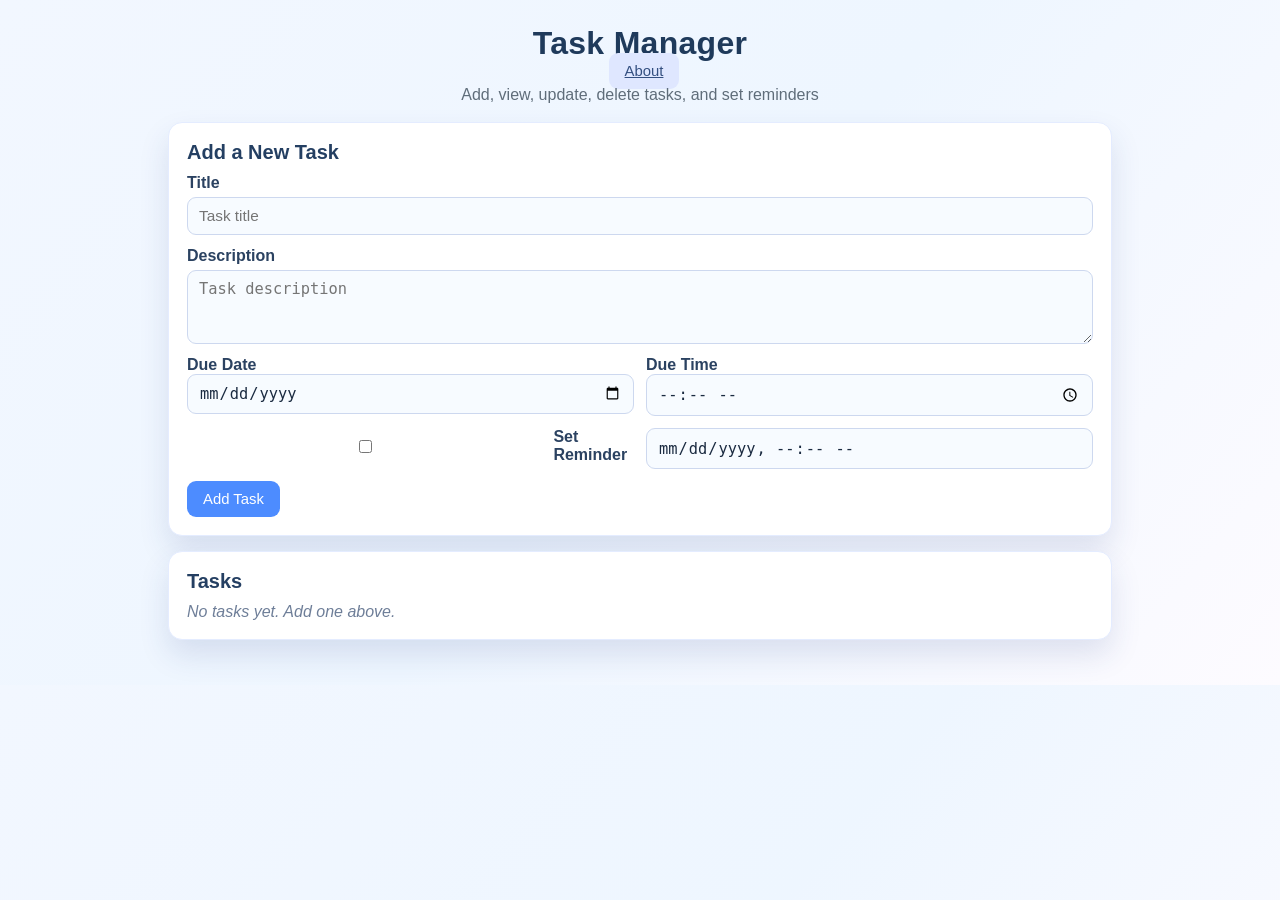
<file: index.html>
<!DOCTYPE html>
<html lang="en">
<head>
  <meta charset="UTF-8" />
  <meta name="viewport" content="width=device-width, initial-scale=1.0" />
  <title>Task Manager</title>
  <link rel="stylesheet" href="style.css" />
</head>
<body>
  <div class="app-container">
    <header>
      <h1>Task Manager</h1>
      <nav>
        <a href="about.html" class="btn btn-secondary">About</a>
      </nav>
      <p>Add, view, update, delete tasks, and set reminders</p>
    </header>

    <section class="task-form-card">
      <h2 id="form-title">Add a New Task</h2>
      <form id="taskForm">
        <div class="form-row">
          <label for="taskTitle">Title</label>
          <input id="taskTitle" type="text" placeholder="Task title" required />
        </div>
        <div class="form-row">
          <label for="taskDescription">Description</label>
          <textarea id="taskDescription" rows="3" placeholder="Task description"></textarea>
        </div>
        <div class="form-row split-row">
          <div>
            <label for="taskDueDate">Due Date</label>
            <input id="taskDueDate" type="date" />
          </div>
          <div>
            <label for="taskDueTime">Due Time</label>
            <input id="taskDueTime" type="time" />
          </div>
        </div>
        <div class="form-row split-row">
          <label class="checkbox-label">
            <input id="taskReminder" type="checkbox" /> Set Reminder
          </label>
          <input id="taskReminderTime" type="datetime-local" disabled />
        </div>
        <input id="taskId" type="hidden" value="" />
        <button type="submit" id="submitBtn" class="btn btn-primary">Add Task</button>
        <button type="button" id="cancelEditBtn" class="btn btn-secondary hide">Cancel</button>
      </form>
    </section>

    <section class="task-list-card">
      <h2>Tasks</h2>
      <div id="taskList" class="task-list"></div>
      <p id="emptyState" class="empty-state">No tasks yet. Add one above.</p>
    </section>
  </div>

  <template id="taskCardTemplate">
    <article class="task-card">
      <div class="task-main">
        <h3 class="task-title"></h3>
        <p class="task-desc"></p>
      </div>
      <div class="task-meta">
        <span class="due-label"></span>
        <span class="reminder-label"></span>
      </div>
      <div class="task-actions">
        <button class="btn btn-success btn-edit">Edit</button>
        <button class="btn btn-alert btn-delete">Delete</button>
      </div>
    </article>
  </template>

  <script src="script.js"></script>
</body>
</html>
</file>
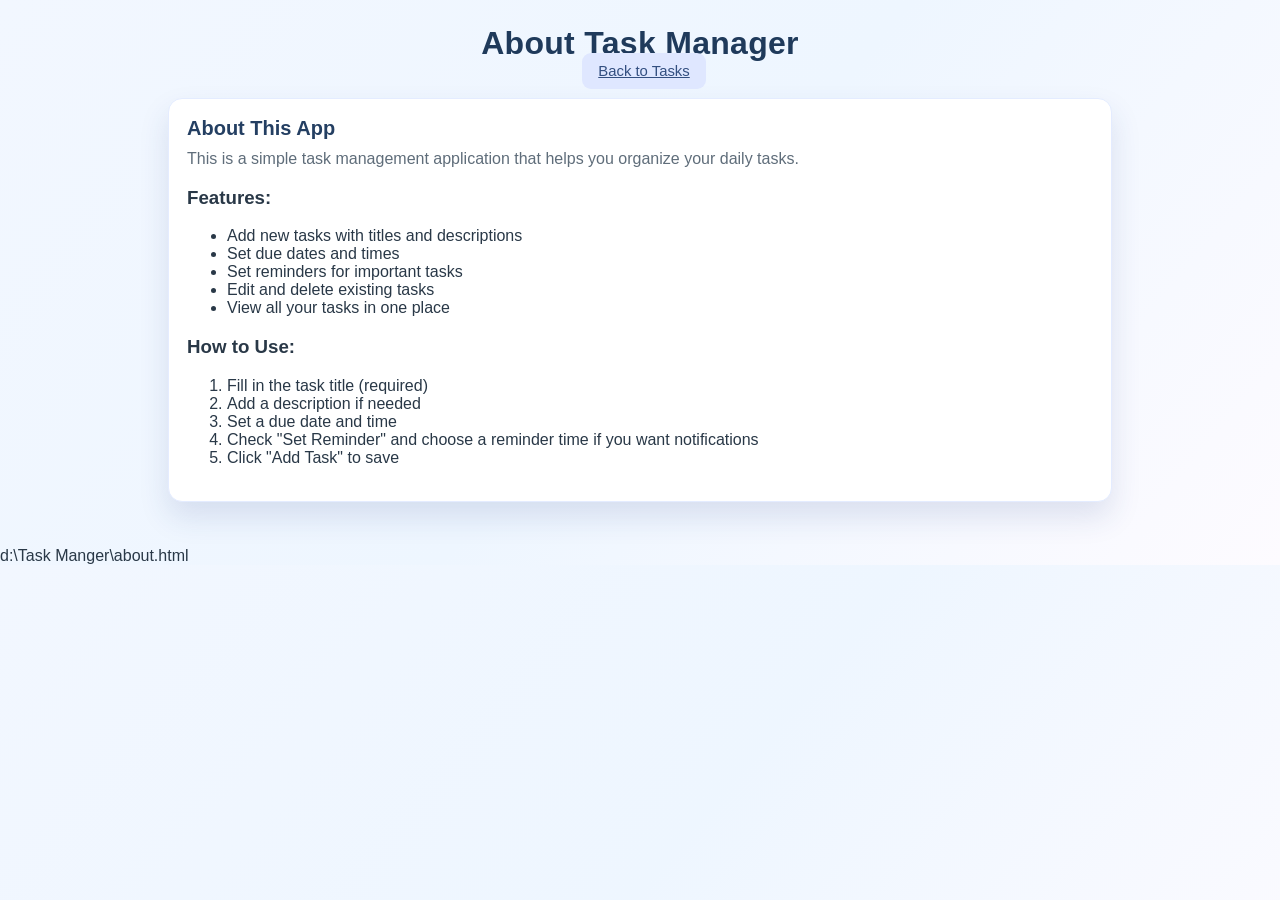
<file: about.html>
<!DOCTYPE html>
<html lang="en">
<head>
  <meta charset="UTF-8" />
  <meta name="viewport" content="width=device-width, initial-scale=1.0" />
  <title>About - Task Manager</title>
  <link rel="stylesheet" href="style.css" />
</head>
<body>
  <div class="app-container">
    <header>
      <h1>About Task Manager</h1>
      <nav>
        <a href="index.html" class="btn btn-secondary">Back to Tasks</a>
      </nav>
    </header>

    <section class="task-form-card">
      <h2>About This App</h2>
      <p>This is a simple task management application that helps you organize your daily tasks.</p>
      <h3>Features:</h3>
      <ul>
        <li>Add new tasks with titles and descriptions</li>
        <li>Set due dates and times</li>
        <li>Set reminders for important tasks</li>
        <li>Edit and delete existing tasks</li>
        <li>View all your tasks in one place</li>
      </ul>
      <h3>How to Use:</h3>
      <ol>
        <li>Fill in the task title (required)</li>
        <li>Add a description if needed</li>
        <li>Set a due date and time</li>
        <li>Check "Set Reminder" and choose a reminder time if you want notifications</li>
        <li>Click "Add Task" to save</li>
      </ol>
    </section>
  </div>
</body>
</html></content>
<parameter name="filePath">d:\Task Manger\about.html
</file>
<file: style.css>
:root {
  --bg: #fafbff;
  --card: #ffffff;
  --text: #293847;
  --muted: #5f6d7a;
  --primary: #4d8cff;
  --success: #1abc9c;
  --danger: #ff4c61;
  --border: #e4ecff;
  --shadow: 0 15px 30px rgba(38, 65, 132, 0.13);
}

* {
  box-sizing: border-box;
}

body {
  margin: 0;
  font-family: "Inter", "Segoe UI", Roboto, sans-serif;
  background: linear-gradient(130deg, #f2f7ff 0%, #eef6ff 52%, #fdfbff 100%);
  color: var(--text);
}

.app-container {
  max-width: 980px;
  width: 100%;
  margin: 25px auto 45px;
  padding: 0 18px;
}

header {
  text-align: center;
  margin-bottom: 18px;
}

h1 {
  margin: 0;
  color: #1f3a5b;
  letter-spacing: 0.3px;
}

h2 {
  margin: 0 0 10px;
  font-size: 1.25rem;
  color: #243f62;
}

p {
  margin: 6px 0;
  color: var(--muted);
}

.task-form-card,
.task-list-card {
  background: var(--card);
  border: 1px solid var(--border);
  border-radius: 14px;
  box-shadow: var(--shadow);
  padding: 18px;
  margin-bottom: 15px;
}

.form-row {
  margin-bottom: 12px;
  display: flex;
  flex-direction: column;
}

.split-row {
  display: grid;
  grid-template-columns: 1fr 1fr;
  gap: 12px;
}

label {
  margin-bottom: 5px;
  font-weight: 600;
  color: #2b4261;
}

input,
textarea {
  width: 100%;
  border: 1px solid #cdd8ef;
  border-radius: 9px;
  background: #f7fbff;
  padding: 9px 11px;
  font-size: 0.96rem;
  color: #1a2a40;
  outline: none;
}

input:focus,
textarea:focus {
  border-color: var(--primary);
  box-shadow: 0 0 0 3px rgba(77, 140, 255, 0.2);
}

.checkbox-label {
  display: flex;
  align-items: center;
  gap: 10px;
  font-weight: 600;
}

.btn {
  border: none;
  padding: 10px 16px;
  border-radius: 9px;
  font-size: 0.93rem;
  cursor: pointer;
  transition: transform 0.2s ease, box-shadow 0.2s ease;
}

.btn:hover {
  transform: translateY(-1px);
  box-shadow: 0 5px 18px rgba(77, 140, 255, 0.22);
}

.btn-primary {
  background: var(--primary);
  color: #fff;
}

.btn-secondary {
  background: #dfe7ff;
  color: #334f80;
  margin-left: 8px;
}

.btn-success {
  background: var(--success);
  color: #fff;
}

.btn-alert {
  background: var(--danger);
  color: #fff;
}

.task-list {
  display: grid;
  gap: 12px;
}

.task-card {
  display: grid;
  gap: 10px;
  border: 1px solid #e5eeff;
  border-radius: 12px;
  padding: 14px;
  background: linear-gradient(180deg, #ffffff 0%, #f7faff 100%);
}

.task-main h3 {
  margin: 0;
  font-size: 1.07rem;
}

.task-main p {
  margin: 4px 0 0;
  color: #566d87;
}

.task-meta {
  display: flex;
  justify-content: flex-start;
  gap: 10px;
  flex-wrap: wrap;
}

.due-label,
.reminder-label {
  background: #eef5ff;
  color: #375caa;
  padding: 4px 8px;
  border-radius: 8px;
  font-size: 0.82rem;
}

.task-actions {
  display: flex;
  justify-content: flex-end;
  gap: 8px;
}

.task-card.completed {
  border-color: #b3f0d6;
  background: #f1fffb;
}

.task-card.completed .task-title {
  text-decoration: line-through;
  color: #4a6e7a;
}

.empty-state {
  margin: 0;
  color: #6e7e98;
  font-style: italic;
}

.hide {
  display: none !important;
}

@media (max-width: 720px) {
  .split-row {
    grid-template-columns: 1fr;
  }
  .task-actions {
    justify-content: space-between;
    flex-wrap: wrap;
  }
}
</file>
